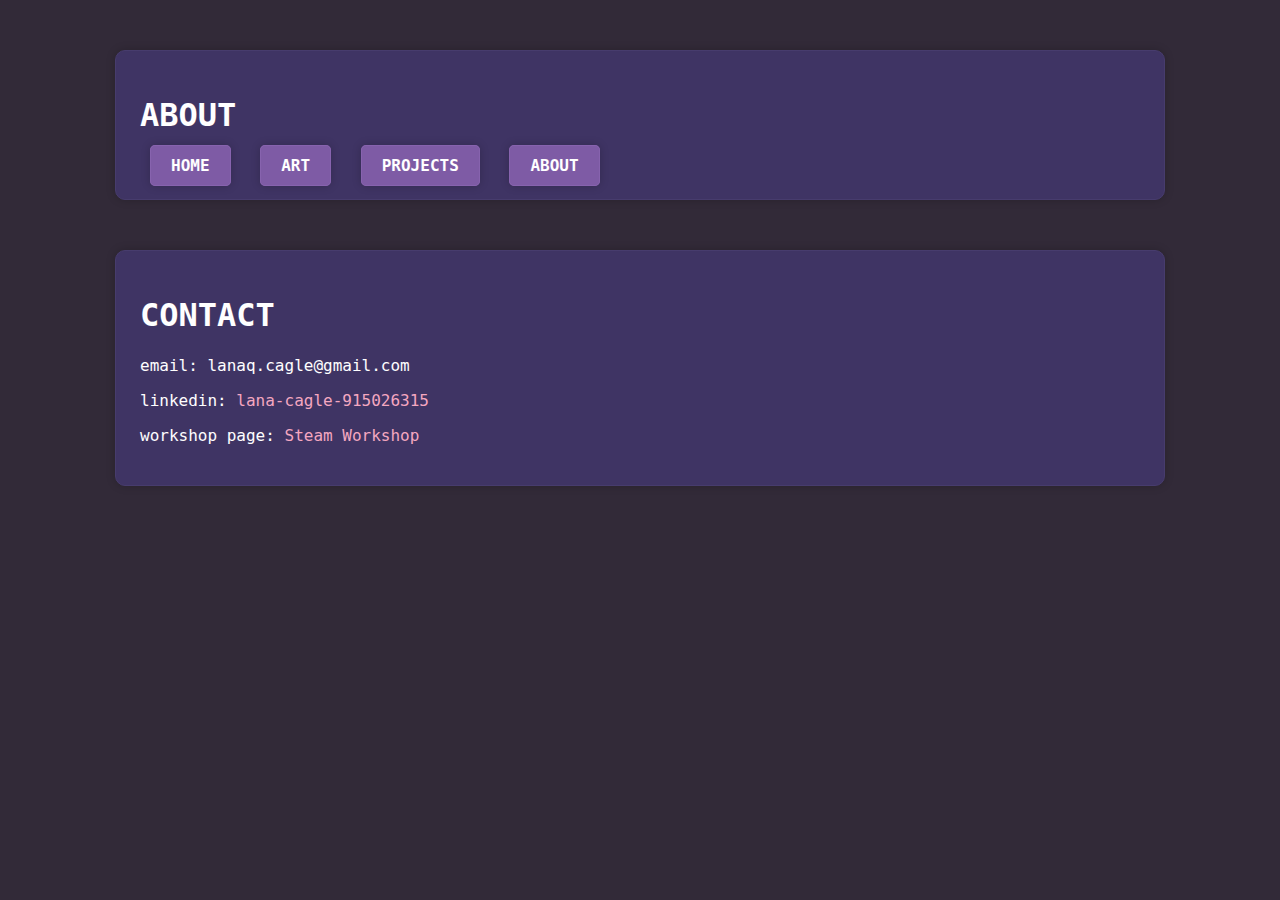
<file: about.html>
<!DOCTYPE html>
<html lang="eng">
    <link rel="preconnect" href="https://fonts.googleapis.com">
    <link rel="preconnect" href="https://fonts.gstatic.com" crossorigin>
    <link href="https://fonts.googleapis.com/css2?family=Ubuntu:ital,wght@0,300;0,400;0,500;0,700;1,300;1,400;1,500;1,700&display=swap" rel="stylesheet">
    

    <head>
        <meta charset="UTF-8">
        <meta http-equiv="X-UA-Compatible" content="IE=edge">
        <meta name="viewport" content="width=device-width, initial-scale=1.0">
        <title>ABOUT | 3HOTL ONLINE</title>
        <link rel="stylesheet" href="static/style/main.css">
    </head>

    <!-- header -->
    <div class="container">
        <h1>ABOUT</h1>
        <div class="button-container">
            <a class="button" href="./index">HOME</a>
            <a class="button" href="./art">ART</a>
            <a class="button" href="./projects">PROJECTS</a>
            <a class="button" href="./about">ABOUT</a>
        </div>
    </div>

    <!-- contact stuff -->
    <div class="container">
        <h1>CONTACT</h1>
        <p>email: lanaq.cagle@gmail.com</p>
        <p>linkedin: <a href="www.linkedin.com/in/lana-cagle-915026315">lana-cagle-915026315</a></p>
        <p>workshop page: <a href="https://steamcommunity.com/id/lumen3h/myworkshopfiles/">Steam Workshop</a></p>
    </div>

</html>
</file>
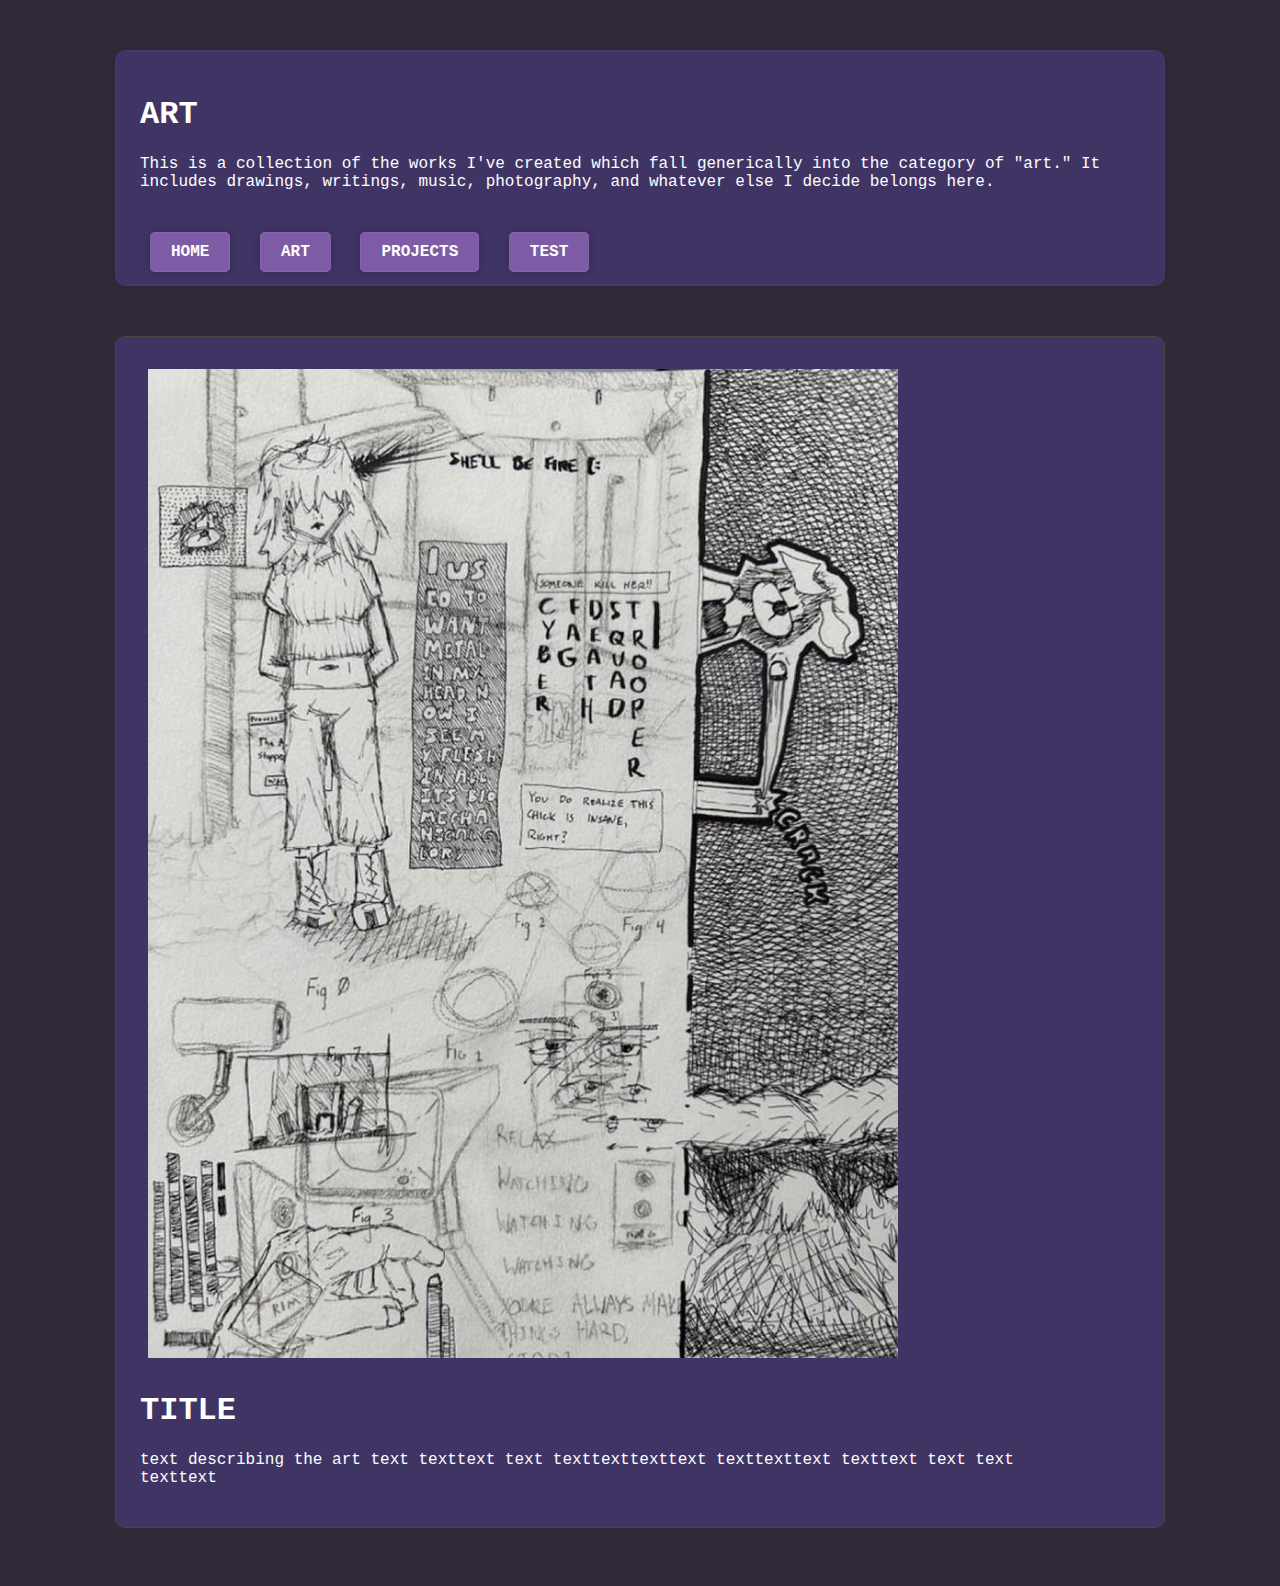
<file: art.html>
<!DOCTYPE html>
<link rel="preconnect" href="https://fonts.googleapis.com">
<link rel="preconnect" href="https://fonts.gstatic.com" crossorigin>
<link href="https://fonts.googleapis.com/css2?family=Ubuntu:ital,wght@0,300;0,400;0,500;0,700;1,300;1,400;1,500;1,700&display=swap" rel="stylesheet">

<head>
    <meta charset="UTF-8">
    <meta http-equiv="X-UA-Compatible" content="IE=edge">
    <meta name="viewport" content="width=device-width, initial-scale=1.0">
    <title>ART | 3HOTL ONLINE</title>
    <link rel="stylesheet" href="static/style/main.css">
</head>

<div class="container">
    <h1>ART</h1>
    <p>This is a collection of the works I've created which fall generically into the category of "art." It includes drawings,
        writings, music, photography, and whatever else I decide belongs here.
    </p> 
    <br><br>
    <div class="button-container">
        <a class="button" href="./index">HOME</a>
        <a class="button" href="./art">ART</a>
        <a class="button" href="./projects">PROJECTS</a>
        <a class="button" href="./art">TEST</a>
    </div>
</div>

<div class="image-container">
    <div>
        <img src="static/img/art/CFDS.jpg">
    </div>
    <div>
        <h1 class="text" >TITLE</h1>
        <p class="text" >text describing the art text texttext text texttexttexttext texttexttext texttext text text texttext</p>
    </div>
</div>
</file>
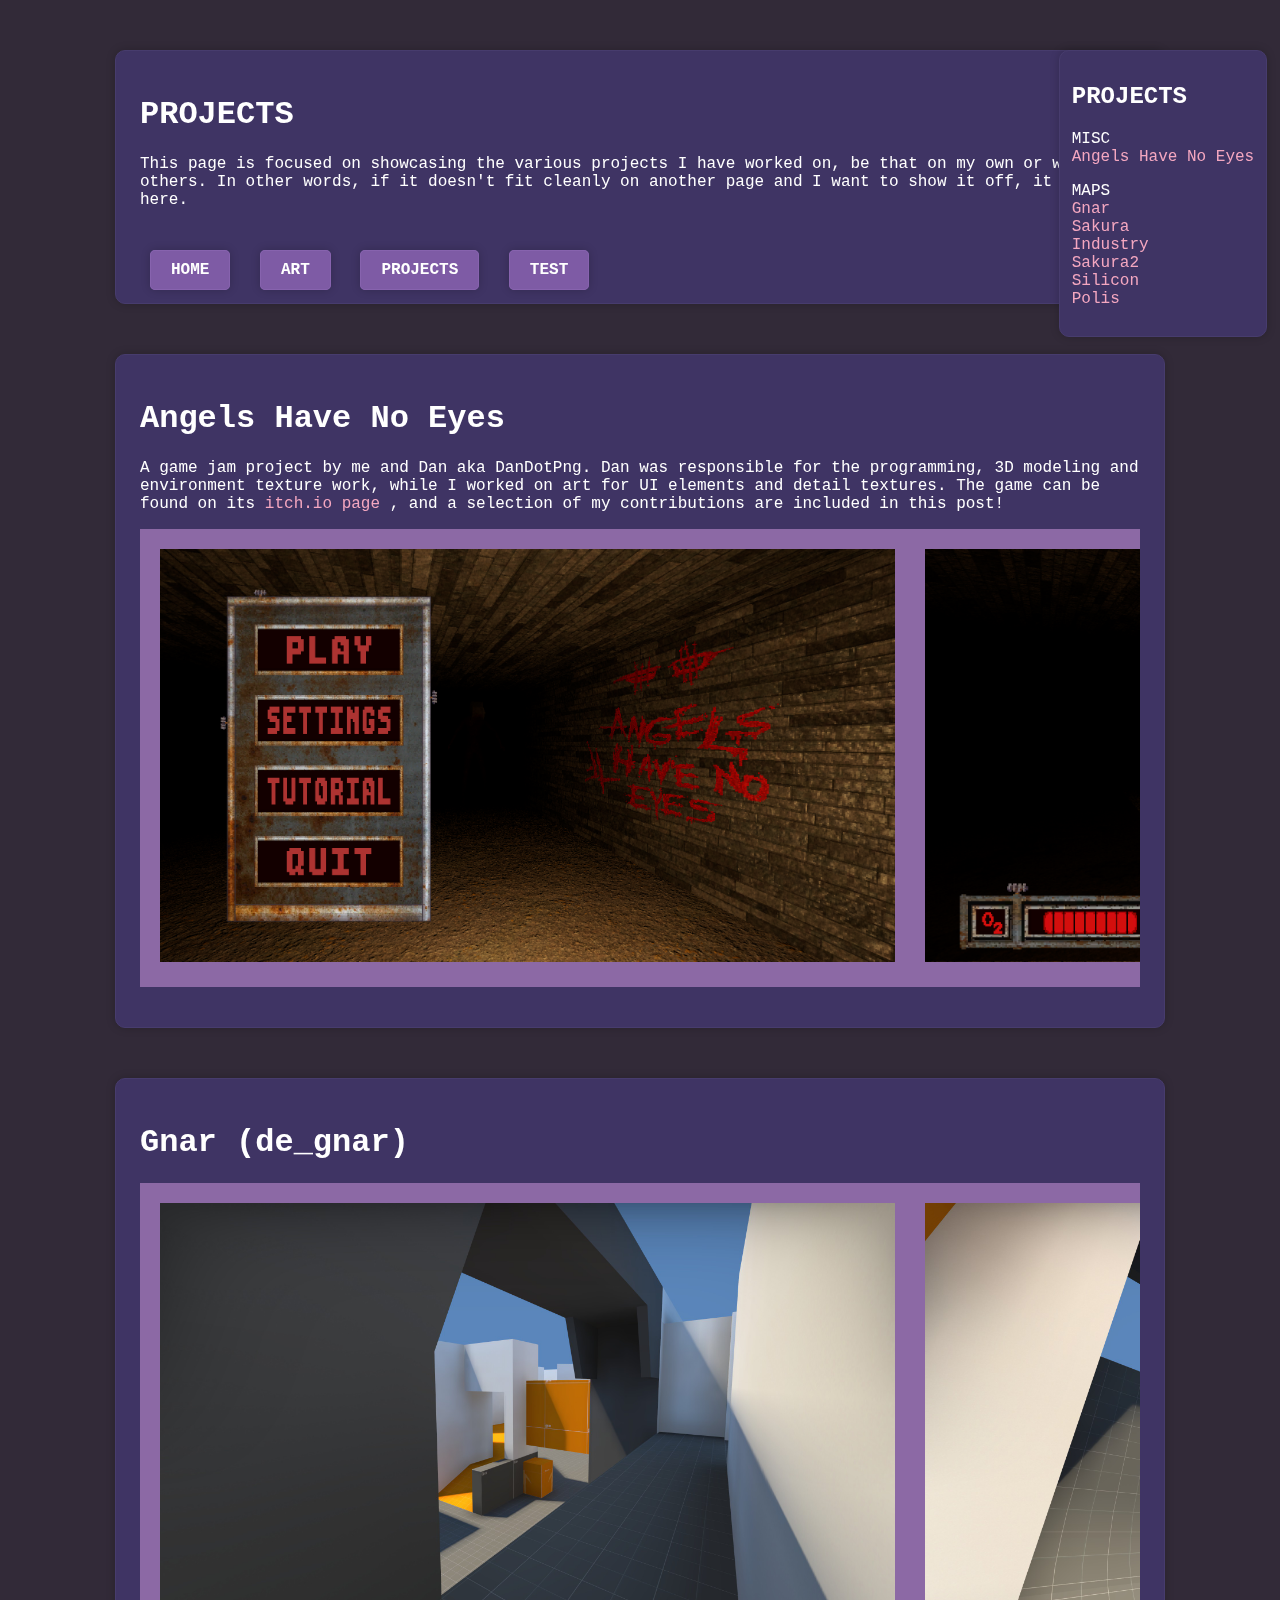
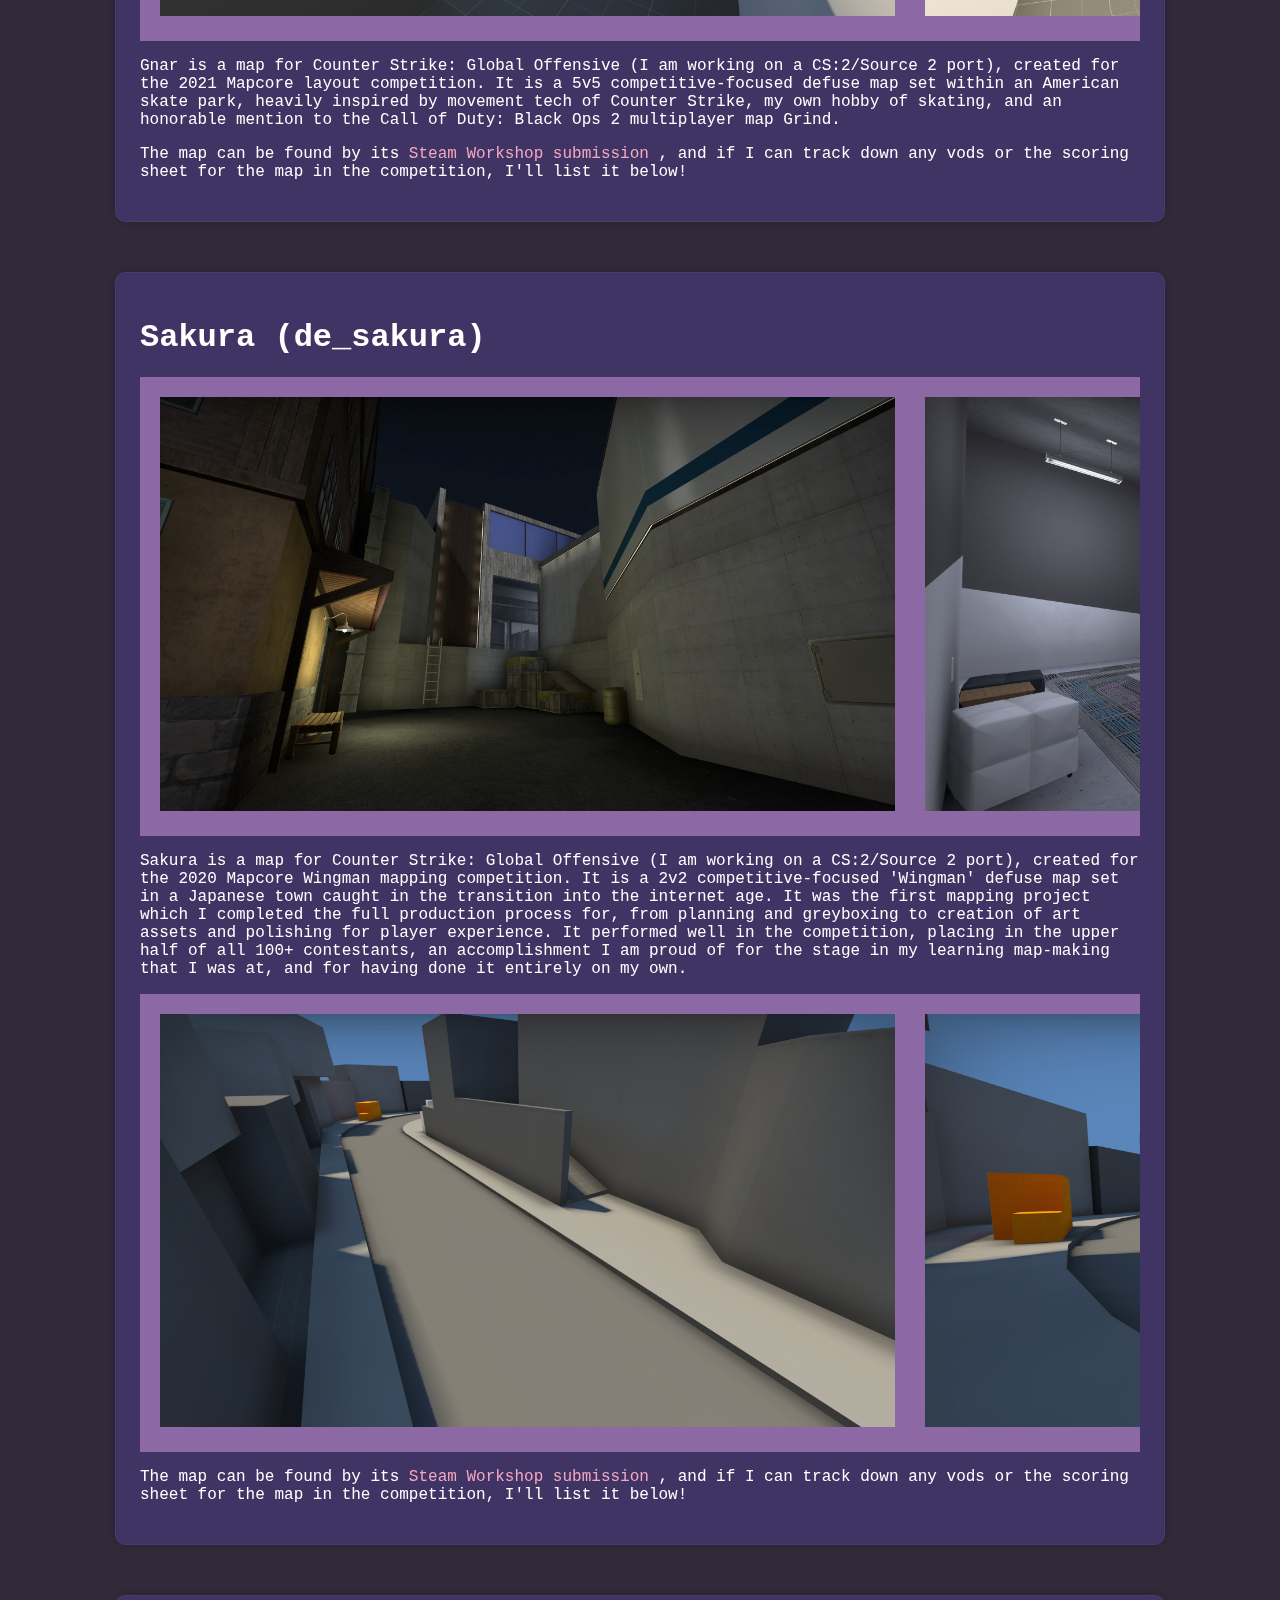
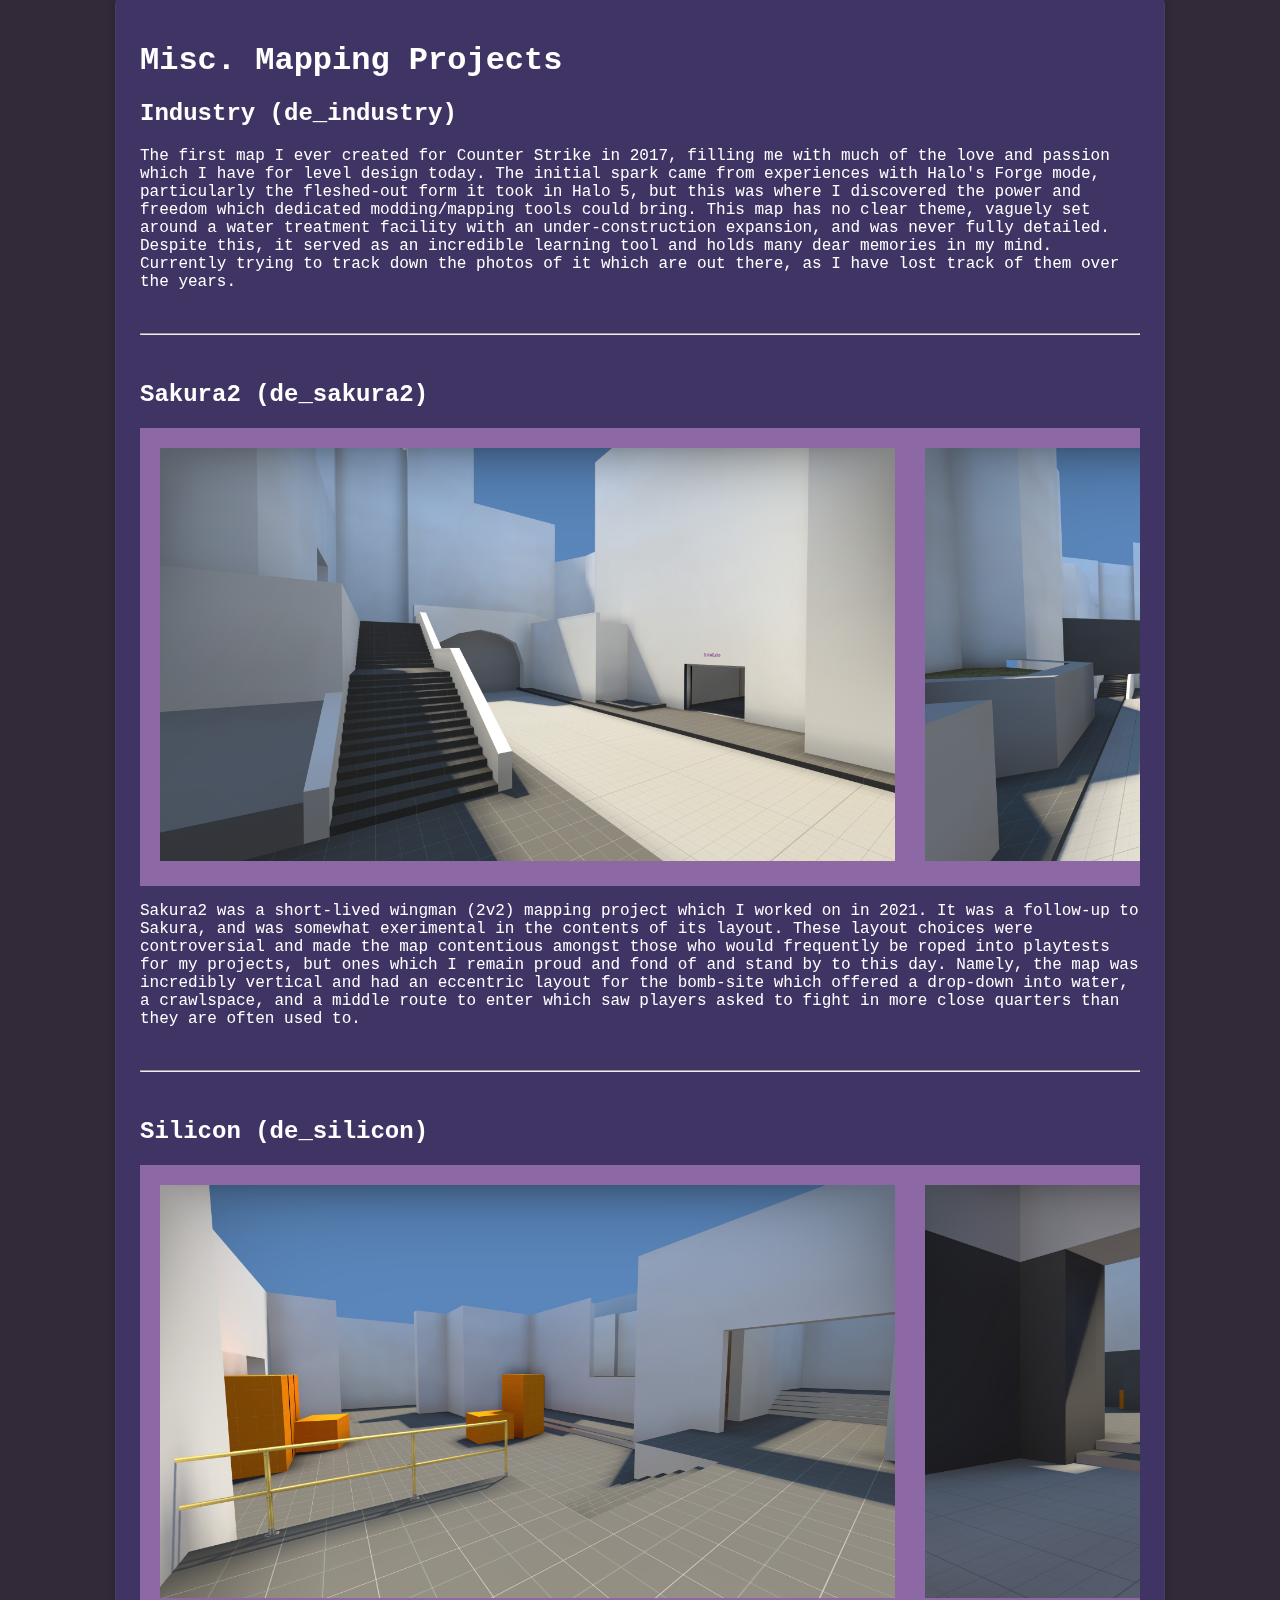
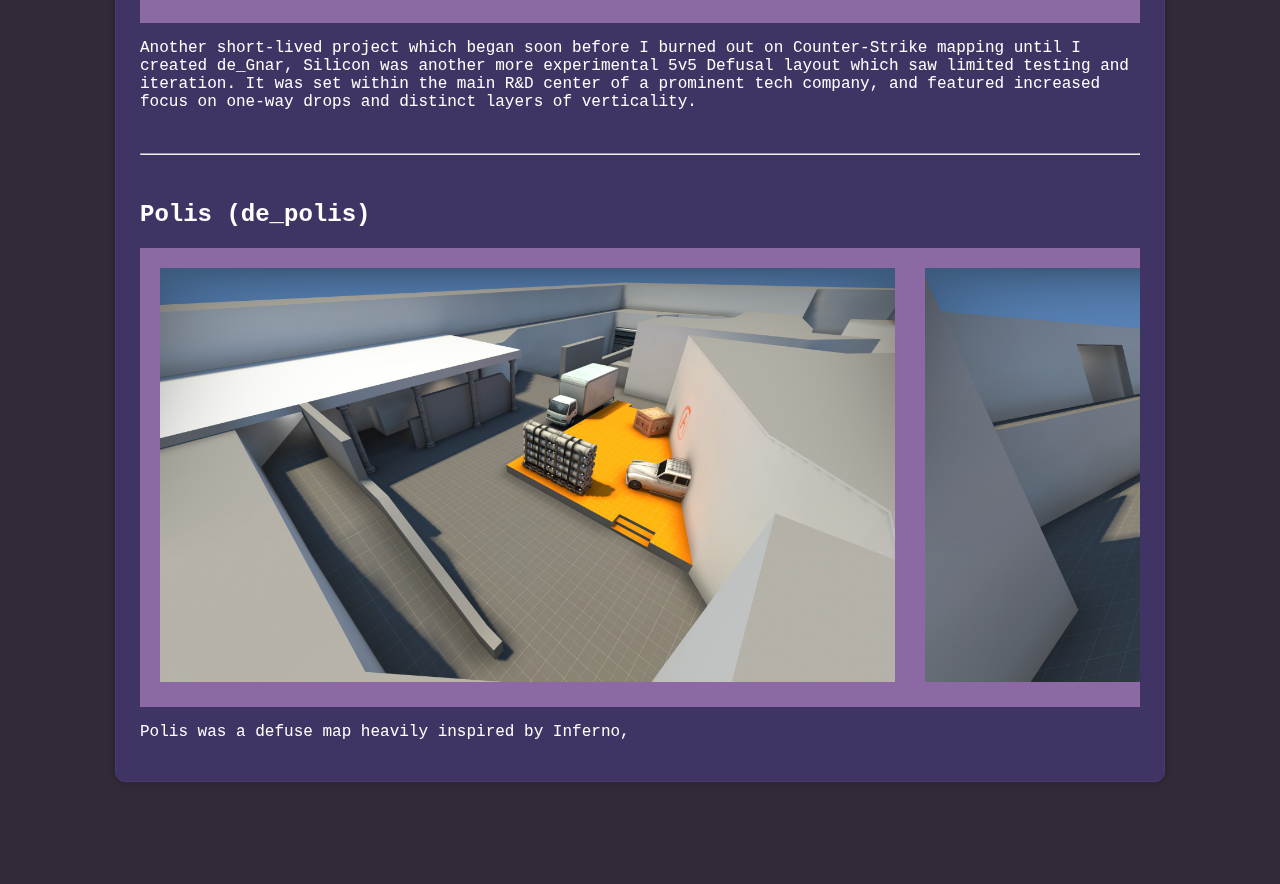
<file: projects.html>
<!DOCTYPE html>
<html lang="eng" style="background-color: oklch(29.97% 0.028 309.75)">
    <link rel="preconnect" href="https://fonts.googleapis.com">
    <link rel="preconnect" href="https://fonts.gstatic.com" crossorigin>
    <link href="https://fonts.googleapis.com/css2?family=Ubuntu:ital,wght@0,300;0,400;0,500;0,700;1,300;1,400;1,500;1,700&display=swap" rel="stylesheet">
    

    <head>
        <meta charset="UTF-8">
        <meta http-equiv="X-UA-Compatible" content="IE=edge">
        <meta name="viewport" content="width=device-width, initial-scale=1.0">
        <title>PROJECTS | 3HOTL ONLINE</title>
        <link rel="stylesheet" href="static/style/main.css">
    </head>

    <div class="navcontainer">
        <h2>PROJECTS</h2>
        <p>MISC<br>
        <a href="#ahne">Angels Have No Eyes</a><br></p>

        <p>MAPS<br>
        <a href="#gnar">Gnar</a><br>
        <a href="#sakura">Sakura</a><br>
        <a href="#industry">Industry</a><br>
        <a href="#sakura2">Sakura2</a><br>
        <a href="#silicon">Silicon</a><br>
        <a href="#polis">Polis</a></p>
    </div>

    <div class="container">
        <h1>PROJECTS</h1>
        <p>This page is focused on showcasing the various projects I have worked on, be that on my own
            or with others. In other words, if it doesn't fit cleanly on another page and I want to show
            it off, it goes here.
        </p> 
        <br><br>
        <div class="button-container">
            <a class="button" href="./index">HOME</a>
            <a class="button" href="./art">ART</a>
            <a class="button" href="./projects">PROJECTS</a>
            <a class="button" href="./art">TEST</a>
        </div>
    </div>

    <div id="ahne" class="container">
        <h1>Angels Have No Eyes</h1>
        <p>A game jam project by me and Dan aka DanDotPng.
        Dan was responsible for the programming, 3D modeling and environment
        texture work, while I worked on art for UI elements and detail textures.
        The game can be found on its 
        <a href="https://itch.io">itch.io page</a>
        , and a selection of my contributions
        are included in this post!
        <div class="scroll-container">
            <img src="static\img\projects\misc\angelsHaveNoEyes\angelsHaveNoEyes_01.png" loading="lazy">
            <img src="static\img\projects\misc\angelsHaveNoEyes\angelsHaveNoEyes_02.png" loading="lazy">
        </div>
        </p>
    </div>

    <div id="gnar" class="container">
        <h1>Gnar (de_gnar)</h1>
        <div class="scroll-container">
            <img src="static\img\projects\gnar\gnar1.jpg" loading="lazy">
            <img src="static\img\projects\gnar\gnar2.jpg" loading="lazy">
            <img src="static\img\projects\gnar\gnar3.jpg" loading="lazy">
            <img src="static\img\projects\gnar\gnar4.jpg" loading="lazy">
            <img src="static\img\projects\gnar\gnar5.jpg" loading="lazy">
            <img src="static\img\projects\gnar\gnar6.jpg" loading="lazy">
            <img src="static\img\projects\gnar\gnar7.jpg" loading="lazy">
            <img src="static\img\projects\gnar\gnar8.jpg" loading="lazy">
            <img src="static\img\projects\gnar\gnar9.jpg" loading="lazy">
            <img src="static\img\projects\gnar\gnar10.jpg" loading="lazy">
            <img src="static\img\projects\gnar\gnar11.jpg" loading="lazy">
            <img src="static\img\projects\gnar\gnar12.jpg" loading="lazy">
            <img src="static\img\projects\gnar\gnar13.jpg" loading="lazy">
        </div>
        <p>Gnar is a map for Counter Strike: Global Offensive (I am working on a CS:2/Source 2 port), created for the 2021 Mapcore
            layout competition. It is a 5v5 competitive-focused defuse map set within an American skate park, heavily inspired by
            movement tech of Counter Strike, my own hobby of skating, and an honorable mention to the Call of Duty: Black Ops 2 multiplayer
            map Grind.
        </p>
        <p>The map can be found by its
        <a href="https://steamcommunity.com/sharedfiles/filedetails/?id=2726958620">Steam Workshop submission</a>
        , and if I can track down any vods or the scoring sheet for the map in the competition, I'll list it below!
        </p>
    </div>

    <div id="sakura" class="container">
        <h1>Sakura (de_sakura)</h1>

        <div class="scroll-container">
            <img src="static\img\projects\sakura\sakura_final_18.jpg" loading="lazy">
            <img src="static\img\projects\sakura\sakura_final_19.jpg" loading="lazy">
            <img src="static\img\projects\sakura\sakura_final_20.jpg" loading="lazy">
            <img src="static\img\projects\sakura\sakura_final_21.jpg" loading="lazy">
            <img src="static\img\projects\sakura\sakura_final_13.jpg" loading="lazy">
            <img src="static\img\projects\sakura\sakura_final_14.jpg" loading="lazy">
            <img src="static\img\projects\sakura\sakura_final_15.jpg" loading="lazy">
            <img src="static\img\projects\sakura\sakura_final_17.jpg" loading="lazy">
            <img src="static\img\projects\sakura\sakura_final_1.jpg" loading="lazy">
            <img src="static\img\projects\sakura\sakura_final_3.jpg" loading="lazy">
            <img src="static\img\projects\sakura\sakura_final_4.jpg" loading="lazy">
            <img src="static\img\projects\sakura\sakura_final_5.jpg" loading="lazy">
            <img src="static\img\projects\sakura\sakura_final_6.jpg" loading="lazy">
            <img src="static\img\projects\sakura\sakura_final_7.jpg" loading="lazy">
            <img src="static\img\projects\sakura\sakura_final_8.jpg" loading="lazy">
            <img src="static\img\projects\sakura\sakura_final_9.jpg" loading="lazy">
            <img src="static\img\projects\sakura\sakura_final_1.jpg" loading="lazy">
            <img src="static\img\projects\sakura\sakura_final_10.jpg" loading="lazy">
            <img src="static\img\projects\sakura\sakura_final_11.jpg" loading="lazy">
        </div>

        <p>Sakura is a map for Counter Strike: Global Offensive (I am working on a CS:2/Source 2 port), created for the 2020 Mapcore
            Wingman mapping competition. It is a 2v2 competitive-focused 'Wingman' defuse map set in a Japanese town caught in the transition
            into the internet age. It was the first mapping project which I completed the full production process for, from planning and greyboxing
            to creation of art assets and polishing for player experience. It performed well in the competition, placing in the upper half of all
            100+ contestants, an accomplishment I am proud of for the stage in my learning map-making that I was at, and for having done it
            entirely on my own.
        </p>
        <div class="scroll-container">
            <img src="static\img\projects\sakura\sakura_dev_1.jpg" loading="lazy">
            <img src="static\img\projects\sakura\sakura_dev_2.jpg" loading="lazy">
            <img src="static\img\projects\sakura\sakura_dev_3.jpg" loading="lazy">
            <img src="static\img\projects\sakura\sakura_dev_4.jpg" loading="lazy">
            <img src="static\img\projects\sakura\sakura_dev_5.jpg" loading="lazy">
            <img src="static\img\projects\sakura\sakura_dev_6.jpg" loading="lazy">
            <img src="static\img\projects\sakura\sakura_dev_7.jpg" loading="lazy">
            <img src="static\img\projects\sakura\sakura_dev_8.jpg" loading="lazy">
            <img src="static\img\projects\sakura\sakura_dev_9.jpg" loading="lazy">
        </div>
        <p>The map can be found by its
        <a href="https://steamcommunity.com/sharedfiles/filedetails/?id=2242739064">Steam Workshop submission</a>
        , and if I can track down any vods or the scoring sheet for the map in the competition, I'll list it below!
        </p>
    </div>

    <div class="container">
        <h1>Misc. Mapping Projects</h1>
        <h2 id="industry">Industry (de_industry)</h2>
        <p>The first map I ever created for Counter Strike in 2017, filling me with much of the love and passion which I have
            for level design today. The initial spark came from experiences with Halo's Forge mode, particularly the fleshed-out
            form it took in Halo 5, but this was where I discovered the power and freedom which dedicated modding/mapping tools
            could bring. This map has no clear theme, vaguely set around a water treatment facility with an under-construction
            expansion, and was never fully detailed. Despite this, it served as an incredible learning tool and holds many
            dear memories in my mind. Currently trying to track down the photos of it which are out there, as I have lost track of
            them over the years.
        </p>

        <br><hr><br>

        <h2>Sakura2 (de_sakura2)</h2>
        <div id="sakura2" class="scroll-container">
            <img src="static\img\projects\misc\sakura2\sakura2_1.jpg" loading="lazy">
            <img src="static\img\projects\misc\sakura2\sakura2_2.jpg" loading="lazy">
            <img src="static\img\projects\misc\sakura2\sakura2_3.jpg" loading="lazy">
            <img src="static\img\projects\misc\sakura2\sakura2_4.jpg" loading="lazy">
            <img src="static\img\projects\misc\sakura2\sakura2_5.jpg" loading="lazy">
            <img src="static\img\projects\misc\sakura2\sakura2_6.jpg" loading="lazy">
            <img src="static\img\projects\misc\sakura2\sakura2_7.jpg" loading="lazy">
        </div>
        <p>Sakura2 was a short-lived wingman (2v2) mapping project which I worked on in 2021. It was a follow-up to Sakura, and
            was somewhat exerimental in the contents of its layout. These layout choices were controversial and made the map contentious
            amongst those who would frequently be roped into playtests for my projects, but ones which I remain proud and fond of and
            stand by to this day. Namely, the map was incredibly vertical and had an eccentric layout for the bomb-site which offered a
            drop-down into water, a crawlspace, and a middle route to enter which saw players asked to fight in more close quarters
            than they are often used to.
        </p>

        <br><hr><br>

        <h2>Silicon (de_silicon)</h2>
        <div id="silicon" class="scroll-container">
            <img src="static\img\projects\misc\silicon\silicon_2.jpg" loading="lazy">
            <img src="static\img\projects\misc\silicon\silicon_5.jpg" loading="lazy">
            <img src="static\img\projects\misc\silicon\silicon_1.jpg" loading="lazy">
            <img src="static\img\projects\misc\silicon\silicon_3.jpg" loading="lazy">
            <img src="static\img\projects\misc\silicon\silicon_4.jpg" loading="lazy">
        </div>
        <p>Another short-lived project which began soon before I burned out on Counter-Strike mapping until I created de_Gnar,
            Silicon was another more experimental 5v5 Defusal layout which saw limited testing and iteration. It was set within
            the main R&D center of a prominent tech company, and featured increased focus on one-way drops and distinct layers
            of verticality.
        </p>

        <br><hr><br>

        <h2>Polis (de_polis)</h2>
        <div id="polis" class="scroll-container">
            <img src="static\img\projects\misc\polis\polis_1.jpg" loading="lazy">
            <img src="static\img\projects\misc\polis\polis_4.jpg" loading="lazy">
            <img src="static\img\projects\misc\polis\polis_2.jpg" loading="lazy">
            <img src="static\img\projects\misc\polis\polis_3.jpg" loading="lazy">
            <img src="static\img\projects\misc\polis\polis_10.jpg" loading="lazy">
            <img src="static\img\projects\misc\polis\polis_overview_2.jpg" loading="lazy">
        </div>
        <p>Polis was a defuse map heavily inspired by Inferno, 
        </p>
    </div>

</html>
</file>
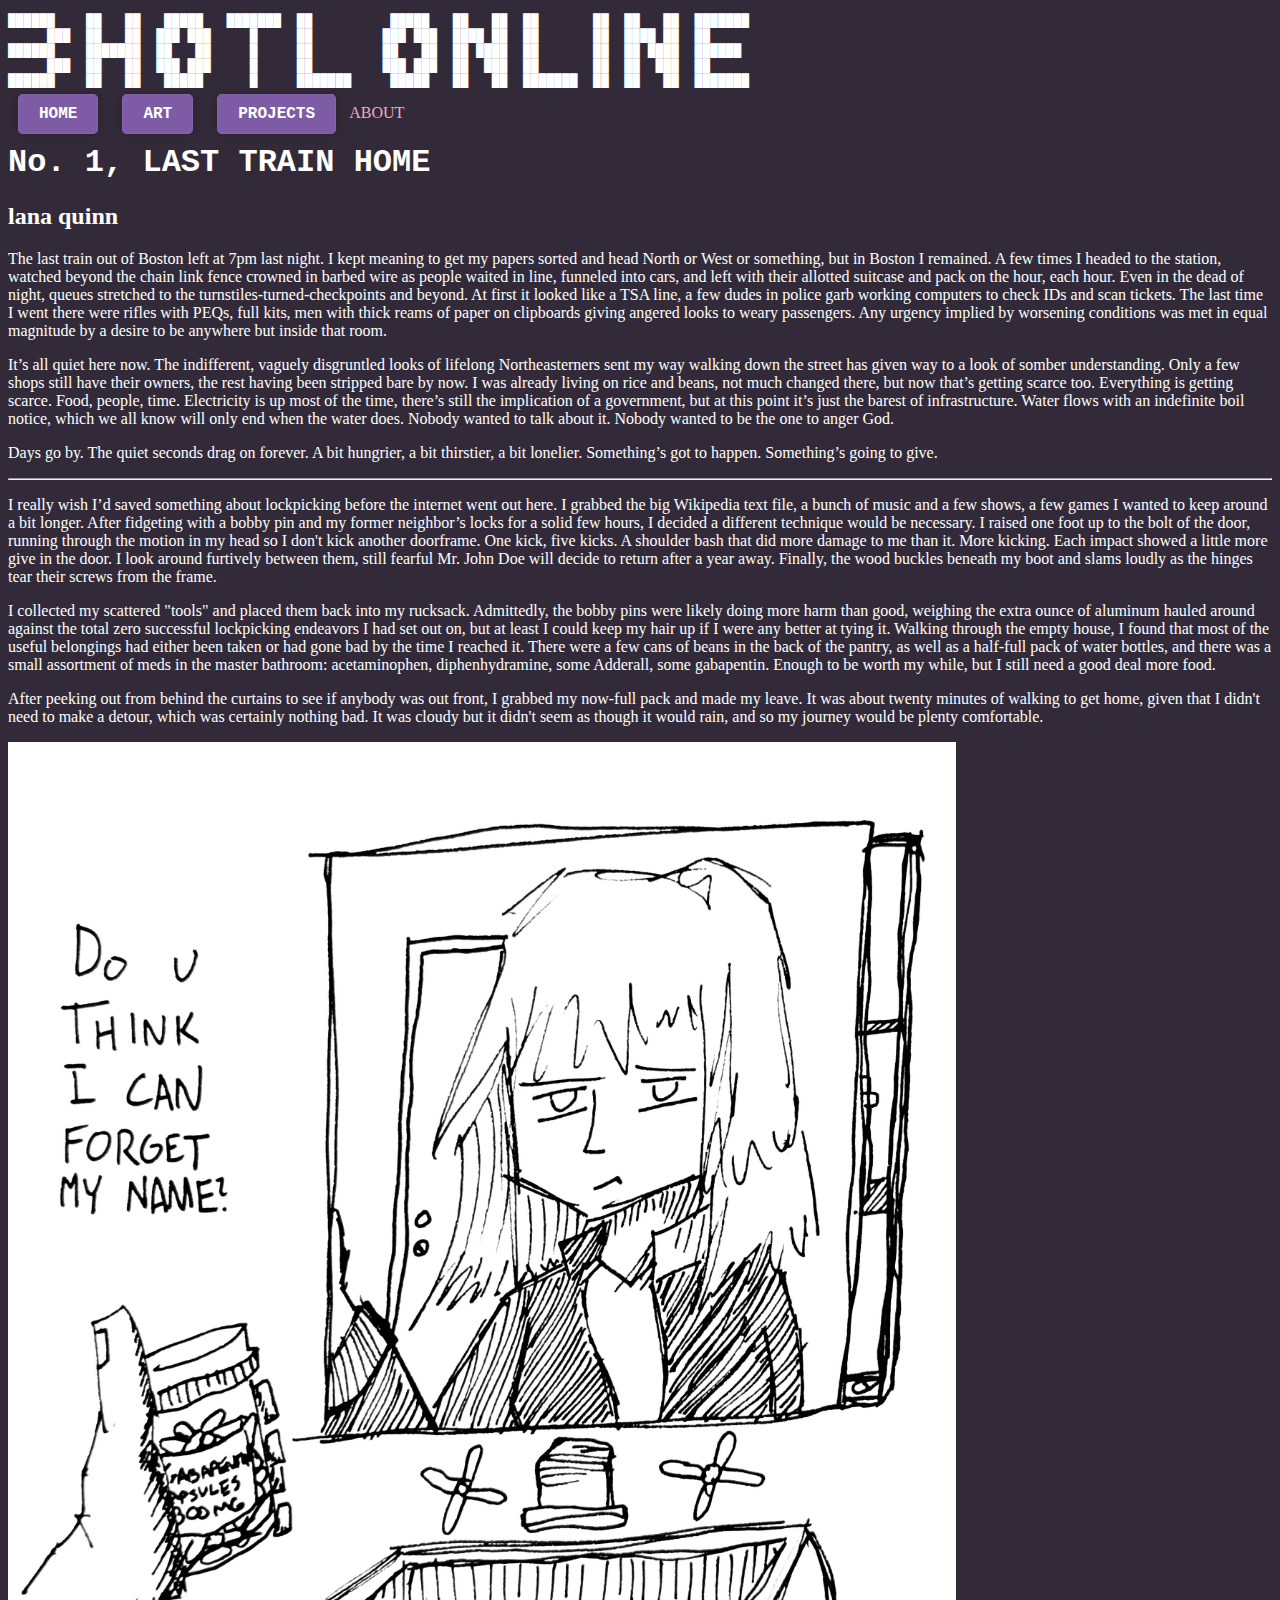
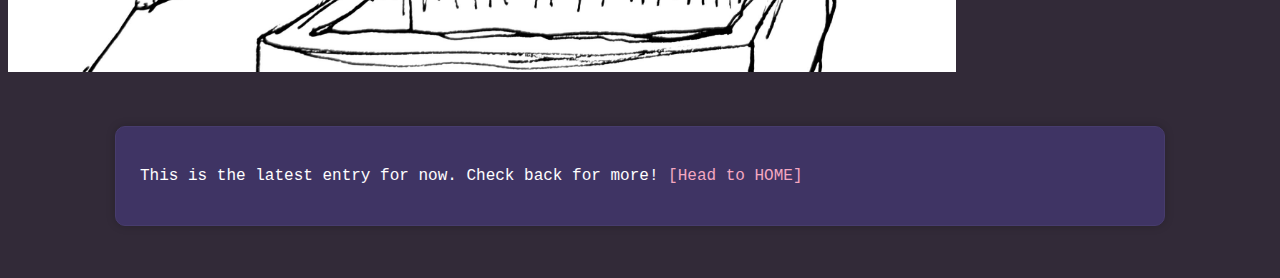
<file: LTH/1-last-train-home.html>
<!DOCTYPE html>
<html lang="eng">
    <link rel="preconnect" href="https://fonts.googleapis.com">
    <link rel="preconnect" href="https://fonts.gstatic.com" crossorigin>
    <link href="https://fonts.googleapis.com/css2?family=Ubuntu:ital,wght@0,300;0,400;0,500;0,700;1,300;1,400;1,500;1,700&display=swap" rel="stylesheet">
    

    <head>
        <meta charset="UTF-8">
        <meta http-equiv="X-UA-Compatible" content="IE=edge">
        <meta name="viewport" content="width=device-width, initial-scale=1.0">
        <title>LAST TRAIN HOME | 3HOTL ONLINE</title>
        <link rel="stylesheet" href="../static/style/main.css">
        <link rel="icon" type="image/svg+xml" href="../static/resources/hotlsite_icon.svg">
    </head>

    <div class="non-container-content">
        <pre class="hotl-header">
██████    ██   ██   █████   ███████  ██          █████   ██   ██  ██       ██  ██   ██  ███████
     ███  ██   ██  ███ ███     █     ██         ███ ███  ████ ██  ██       ██  ████ ██  ██     
██████    ███████  ██   ██     █     ██         ██   ██  ██ ████  ██       ██  ██ ████  ██████ 
     ███  ██   ██  ███ ███     █     ██         ███ ███  ██  ███  ██       ██  ██  ███  ██     
██████    ██   ██   █████      █     ███████     █████   ██   ██  ███████  ██  ██   ██  ███████
</pre>
        <p></p>
        <p></p>
        <div class="button-container">
            <a class="button" href="../index">HOME</a>
            <a class="button" href="../art">ART</a>
            <a class="button" href="../projects">PROJECTS</a>
            <a class="button-curpage">ABOUT</a>
        </div>
        <p></p>
    </div>

    <div class="container-invis">
        <h1>No. 1, LAST TRAIN HOME</h1>
        <h2>lana quinn</h2>
        <p></p>
        <p>
                The last train out of Boston left at 7pm last night. I kept meaning to get my papers sorted and 
            head North or West or something, but in Boston I remained. A few times I headed to the station, 
            watched beyond the chain link fence crowned in barbed wire as people waited in line, funneled into 
            cars, and left with their allotted suitcase and pack on the hour, each hour. Even in the dead of night, 
            queues stretched to the turnstiles-turned-checkpoints and beyond. At first it looked like a TSA line, 
            a few dudes in police garb working computers to check IDs and scan tickets. The last time I went there 
            were rifles with PEQs, full kits, men with thick reams of paper on clipboards giving angered looks to 
            weary passengers. Any urgency implied by worsening conditions was met in equal magnitude by a desire 
            to be anywhere but inside that room.
        </p>
        <p>
            It’s all quiet here now. The indifferent, vaguely disgruntled looks of lifelong Northeasterners sent 
            my way walking down the street has given way to a look of somber understanding. Only a few shops still 
            have their owners, the rest having been stripped bare by now. I was already living on rice and beans, 
            not much changed there, but now that’s getting scarce too. Everything is getting scarce. Food, people, 
            time. Electricity is up most of the time, there’s still the implication of a government, but at this 
            point it’s just the barest of infrastructure. Water flows with an indefinite boil notice, which we all 
            know will only end when the water does. Nobody wanted to talk about it. Nobody wanted to be the one to 
            anger God.
        </p>
        <p>
            Days go by. The quiet seconds drag on forever. A bit hungrier, a bit thirstier, a bit lonelier. 
            Something’s got to happen. Something’s going to give.
        </p>
        <p></p>
        <hr>
        <p></p>
        <p>
            I really wish I’d saved something about lockpicking before the internet went out here. I grabbed the big 
            Wikipedia text file, a bunch of music and a few shows, a few games I wanted to keep around a bit longer. 
            After fidgeting with a bobby pin and my former neighbor’s locks for a solid few hours, I decided a different 
            technique would be necessary. I raised one foot up to the bolt of the door, running through the motion in my 
            head so I don't kick another doorframe. One kick, five kicks. A shoulder bash that did more damage to me than 
            it. More kicking. Each impact showed a little more give in the door. I look around furtively between them, still 
            fearful Mr. John Doe will decide to return after a year away. Finally, the wood buckles beneath my boot and slams 
            loudly as the hinges tear their screws from the frame.
        </p>
        <p>
            I collected my scattered "tools" and placed them back into my rucksack. Admittedly, the bobby pins were likely doing 
            more harm than good, weighing the extra ounce of aluminum hauled around against the total zero successful lockpicking 
            endeavors I had set out on, but at least I could keep my hair up if I were any better at tying it. Walking through the 
            empty house, I found that most of the useful belongings had either been taken or had gone bad by the time I reached it. 
            There were a few cans of beans in the back of the pantry, as well as a half-full pack of water bottles, and there was 
            a small assortment of meds in the master bathroom: acetaminophen, diphenhydramine, some Adderall, some gabapentin. 
            Enough to be worth my while, but I still need a good deal more food.
        </p>
        <p>
            After peeking out from behind the curtains to see if anybody was out front, I grabbed my now-full pack and made my leave. 
            It was about twenty minutes of walking to get home, given that I didn't need to make a detour, which was certainly nothing 
            bad. It was cloudy but it didn't seem as though it would rain, and so my journey would be plenty comfortable.
        </p>
        <p></p>
        <img class="lth-image" src="../static/img/art/LTH/forget.png" loading="eager">
    </div>
    <div class="container">
        <p>This is the latest entry for now. Check back for more! <a href="../about.html">[Head to HOME]</a></p>
    </div>

</html>
</file>
<file: static/style/main.css>
/* fonts */

@font-face {
  font-family: "PPNeueMontrealMono-Medium", monospace;
  src: ".\static\resources\PPNeueMontrealMono-Medium.otf";
  font-weight: 500;
  font-style: normal;
}

@font-face {
  font-family: "PPNeueMontrealMono-Bold", monospace;
  src: ".\static\resources\PPNeueMontrealMono-Bold.otf";
  font-weight: 800;
  font-style: normal;
}

/* fonts end here */  

html {
  scroll-behavior: smooth;
}

.container {
    font-family: "PPNeueMontrealMono-Medium", monospace;
    background-color: oklch(36.01% 0.0824 292.67);
    border: 1px solid oklch(39.01% 0.0824 292.67);
    border-radius: 10px;
    box-shadow: 0 0 10px oklch(0% 0 0 / 20%); /* subtle shadow */
    margin: 50px auto; /* centers the container horizontally */
    max-width: 1000px; /* maximum width of the container */
    padding: 24px; /* inner spacing */
}

.navcontainer {
    position: fixed;
    top:0;
    right:1%;
    

    font-family: "PPNeueMontrealMono-Medium", monospace;
    background-color: oklch(36.01% 0.0824 292.67);
    border: 1px solid oklch(39.01% 0.0824 292.67);
    border-radius: 10px;
    box-shadow: 0 0 10px oklch(0% 0 0 / 20%); /* subtle shadow */
    margin: 50px auto; /* centers the container horizontally */
    max-width: 1000px; /* maximum width of the container */
    padding: 12px; /* inner spacing */
    text-align: left;
}

img {
    width: 75%;
    height: 75%;
}

.image-container {
    font-family: "PPNeueMontrealMono-Medium", monospace;
    background-color: oklch(36.01% 0.0824 292.67);
    border: 1px solid oklch(39% 0.01 75);
    margin-top: 0px;
    border-radius: 10px;
    margin: 50px auto; /* centers the container horizontally */
    max-width: 1000px; /* maximum width of the container */
    padding: 24px; /* inner spacing */
    height: 70%;
    /* text-align: center; */
    overflow: auto;
}

.image-container .text {
    margin-right: 50px;
}

.image-container img {
    max-width: 100%;
    max-height: 100%;
    padding: 8px;
}

body {
    background-color: oklch(29.97% 0.028 309.75);
    color: oklch(100.0% 0 0);
}

.button {
    font-family: "PPNeueMontrealMono-Bold", monospace;
    font-weight: 700;
    font-style: normal;
    background-color: oklch(53.79% 0.1174 304.62);
    box-shadow: 0 0 10px oklch(0% 0 0 / 20%);
    border: 1px solid oklch(56.79% 0.1174 304.62);
    border-radius: 5px;
    color: oklch(100% 0 0);
    cursor: pointer;
    margin: 0 10px;
    padding: 10px 20px;
    text-decoration: none;
}

.button:hover {
   background-color: oklch(50.79% 0.1174 304.62);
}

.center-on-screen {
    position: absolute;
    left: 50%;
    top: 50%;
    transform: translate(-50%, -50%);
}

a {
    color: oklch(81.08% 0.0955 358.51);
    text-decoration: none;
}

a:hover {
    color: oklch(89.45% 0.0595 358.51);
    text-decoration: none;
}

div.scroll-container {
    background-color: oklch(57.82% 0.0981 310.6);
    overflow: auto;
    white-space: nowrap;
    padding: 10px;
}
  
div.scroll-container img {
    padding: 10px;
}

hr {
  color: oklch(57.82% 0.0981 310.6);
}

h1 {
  font-family: "PPNeueMontrealMono-Bold", monospace;
}
</file>
